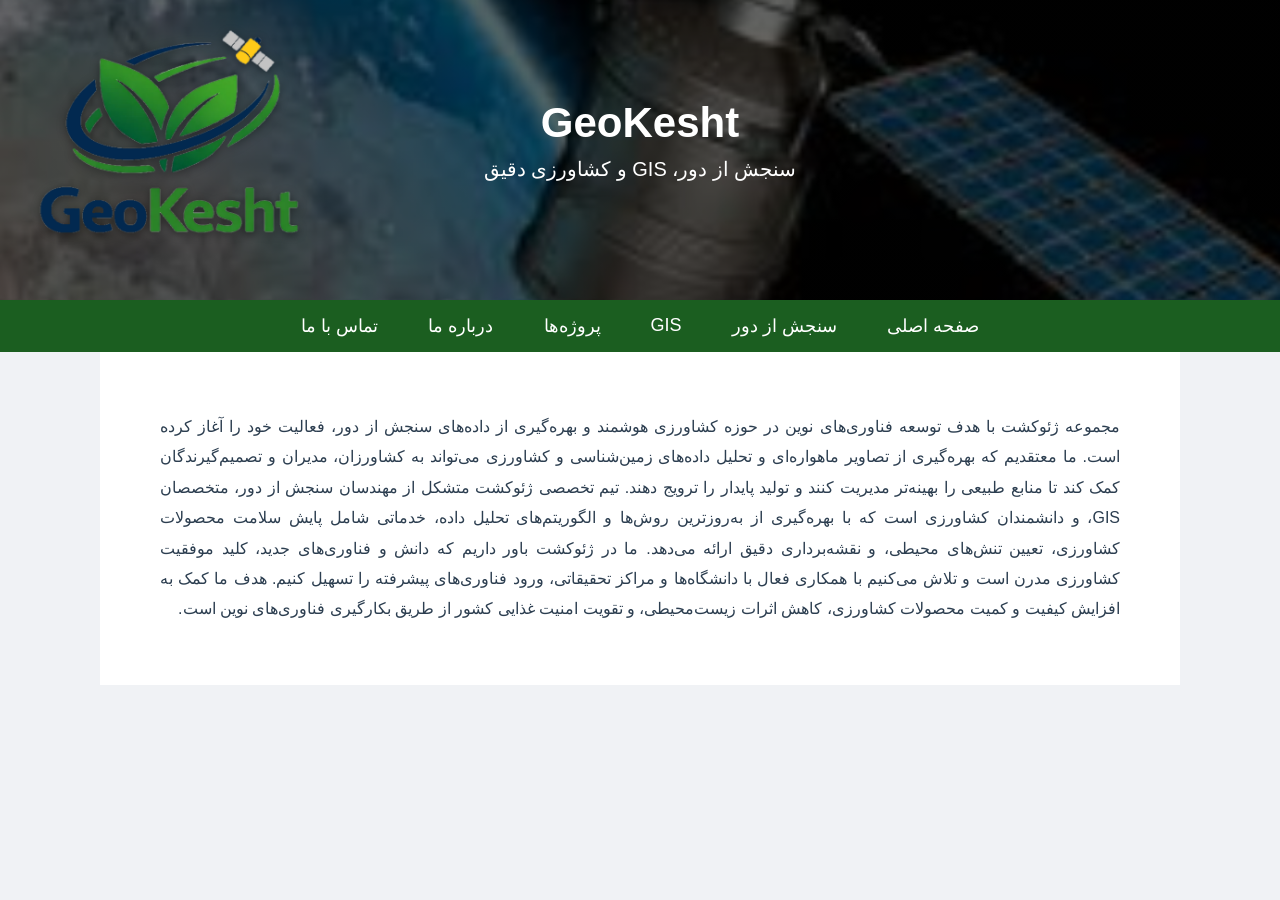
<file: about.html>
<!DOCTYPE html>
<html lang="fa" dir="rtl">
<head>
    <meta charset="UTF-8">
    <title>GeoKesht</title>
	<link rel="icon" href="favicon.png" type="image/png">
    <link rel="stylesheet" href="style.css">
	
</head>
<body>

<div class="header">
    <div class="logo-wrap">
        <img src="logo.png" alt="Logo" class="logo">
    </div>

    <div class="header-text">
        <h1>GeoKesht</h1>
        <p>سنجش از دور، GIS و کشاورزی دقیق</p>
    </div>
</div>

<nav>
    <ul>
        <li><a href="index.html">صفحه اصلی</a></li>
        <li><a href="remotesensing.html">سنجش از دور</a></li>
        <li><a href="gis.html">GIS</a></li>
        <li><a href="projects.html">پروژه‌ها</a></li>
        <li><a href="about.html">درباره ما</a></li>
        <li><a href="contact.html">تماس با ما</a></li>
    </ul>
</nav>

<section class="content">
<div class="intro-text">
    <p>مجموعه ژئوکشت با هدف توسعه فناوری‌های نوین در حوزه کشاورزی هوشمند و بهره‌گیری از داده‌های سنجش از دور، فعالیت خود را آغاز کرده است. ما معتقدیم که بهره‌گیری از تصاویر ماهواره‌ای و تحلیل داده‌های زمین‌شناسی و کشاورزی می‌تواند به کشاورزان، مدیران و تصمیم‌گیرندگان کمک کند تا منابع طبیعی را بهینه‌تر مدیریت کنند و تولید پایدار را ترویج دهند.

تیم تخصصی ژئوکشت متشکل از مهندسان سنجش از دور، متخصصان GIS، و دانشمندان کشاورزی است که با بهره‌گیری از به‌روزترین روش‌ها و الگوریتم‌های تحلیل داده، خدماتی شامل پایش سلامت محصولات کشاورزی، تعیین تنش‌های محیطی، و نقشه‌برداری دقیق ارائه می‌دهد.

ما در ژئوکشت باور داریم که دانش و فناوری‌های جدید، کلید موفقیت کشاورزی مدرن است و تلاش می‌کنیم با همکاری فعال با دانشگاه‌ها و مراکز تحقیقاتی، ورود فناوری‌های پیشرفته را تسهیل کنیم.

هدف ما کمک به افزایش کیفیت و کمیت محصولات کشاورزی، کاهش اثرات زیست‌محیطی، و تقویت امنیت غذایی کشور از طریق بکارگیری فناوری‌های نوین است.</h2>
   </p>
</div>
</section>
</body>
</html>
</file>
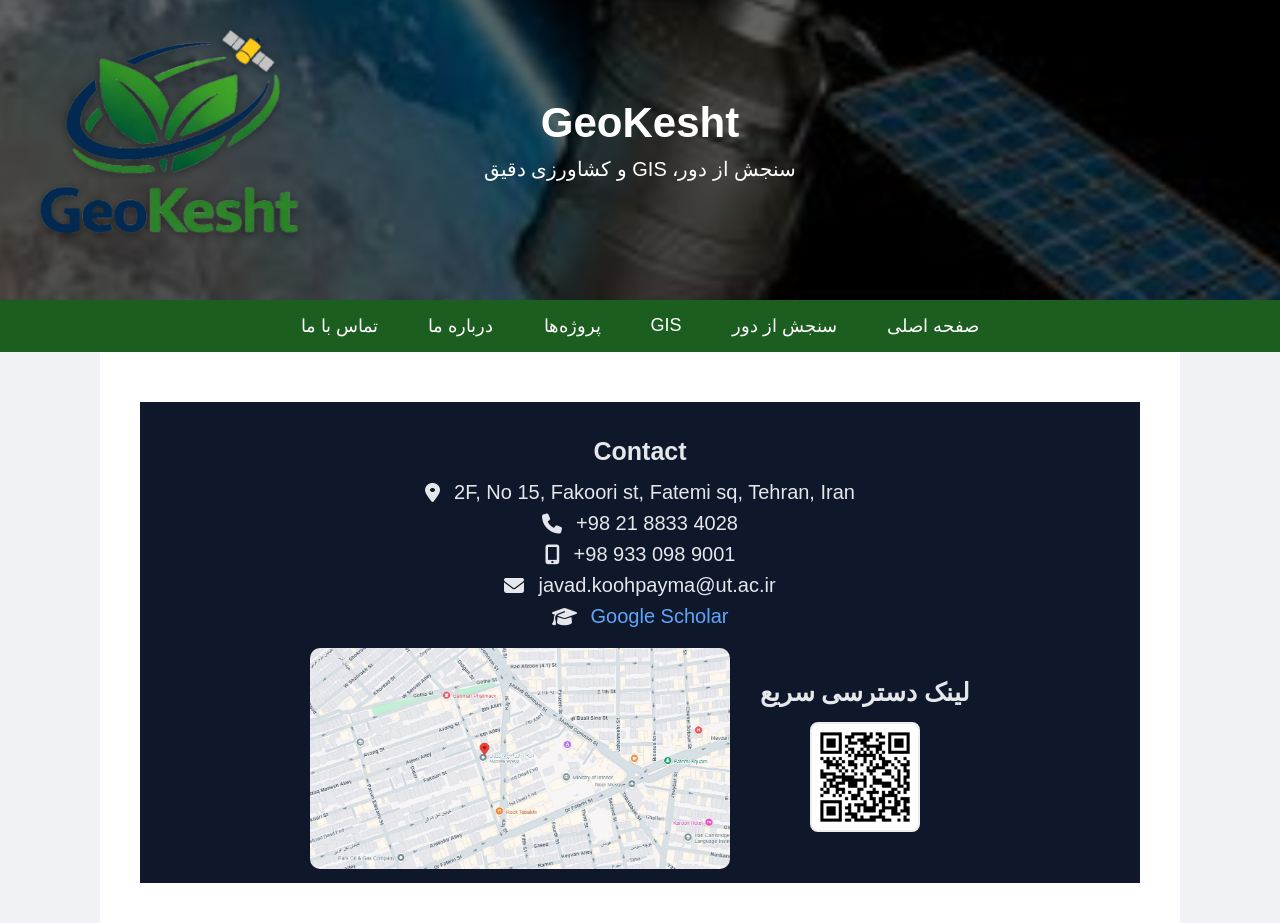
<file: contact.html>
<!DOCTYPE html>
<html lang="fa" dir="rtl">
<head>
    <meta charset="UTF-8">
    <title>GeoKesht</title>
	<link rel="icon" href="favicon.png" type="image/png">
    <link rel="stylesheet" href="style.css">
	<link rel="stylesheet" href="https://cdnjs.cloudflare.com/ajax/libs/font-awesome/6.4.0/css/all.min.css" />

	
</head>
<body>

<div class="header">
    <div class="logo-wrap">
        <img src="logo.png" alt="Logo" class="logo">
    </div>

    <div class="header-text">
        <h1>GeoKesht</h1>
        <p>سنجش از دور، GIS و کشاورزی دقیق</p>
    </div>
</div>

<nav >
            <ul>
                <li><a href="index.html" class="active">صفحه اصلی</a></li>
                <li><a href="remotesensing.html">سنجش از دور</a></li>
                <li><a href="gis.html">GIS</a></li>
                <li><a href="projects.html">پروژه‌ها</a></li>
                <li><a href="about.html">درباره ما</a></li>
                <li><a href="contact.html">تماس با ما</a></li>
            </ul>
        </nav>


</body>
</html>





<section class="content">


<footer class="contact-footer">

    <h3>Contact</h3>

    <p>
        <i class="fa-solid fa-location-dot"></i>
        2F, No 15, Fakoori st, Fatemi sq, Tehran, Iran
    </p>

    <p>
        <i class="fa-solid fa-phone"></i>
        +98 21 8833 4028
    </p>

    <p>
        <i class="fa-solid fa-mobile-screen-button"></i>
        +98 933 098 9001
    </p>

    <p>
        <i class="fa-solid fa-envelope"></i>
        javad.koohpayma@ut.ac.ir
    </p>

    <p>
        <i class="fa-solid fa-graduation-cap"></i>
        <a href="https://scholar.google.com/citations?user=ABWhAEcAAAAJ&hl=en" target="_blank">Google Scholar</a>
    </p>

    <div class="map-box">

        <a href="https://www.google.com/maps?q=35.72016,51.40021" target="_blank">
            <img src="company_location.jpg" alt="Company Location">
        </a>

        <div class="qr-container">
            <h3 style="margin-top:20px;">لینک دسترسی سریع</h3>
            <img src="qr_geokesht.png" alt="QR code to website">
        </div>

    </div>
</section>
</footer>
</file>
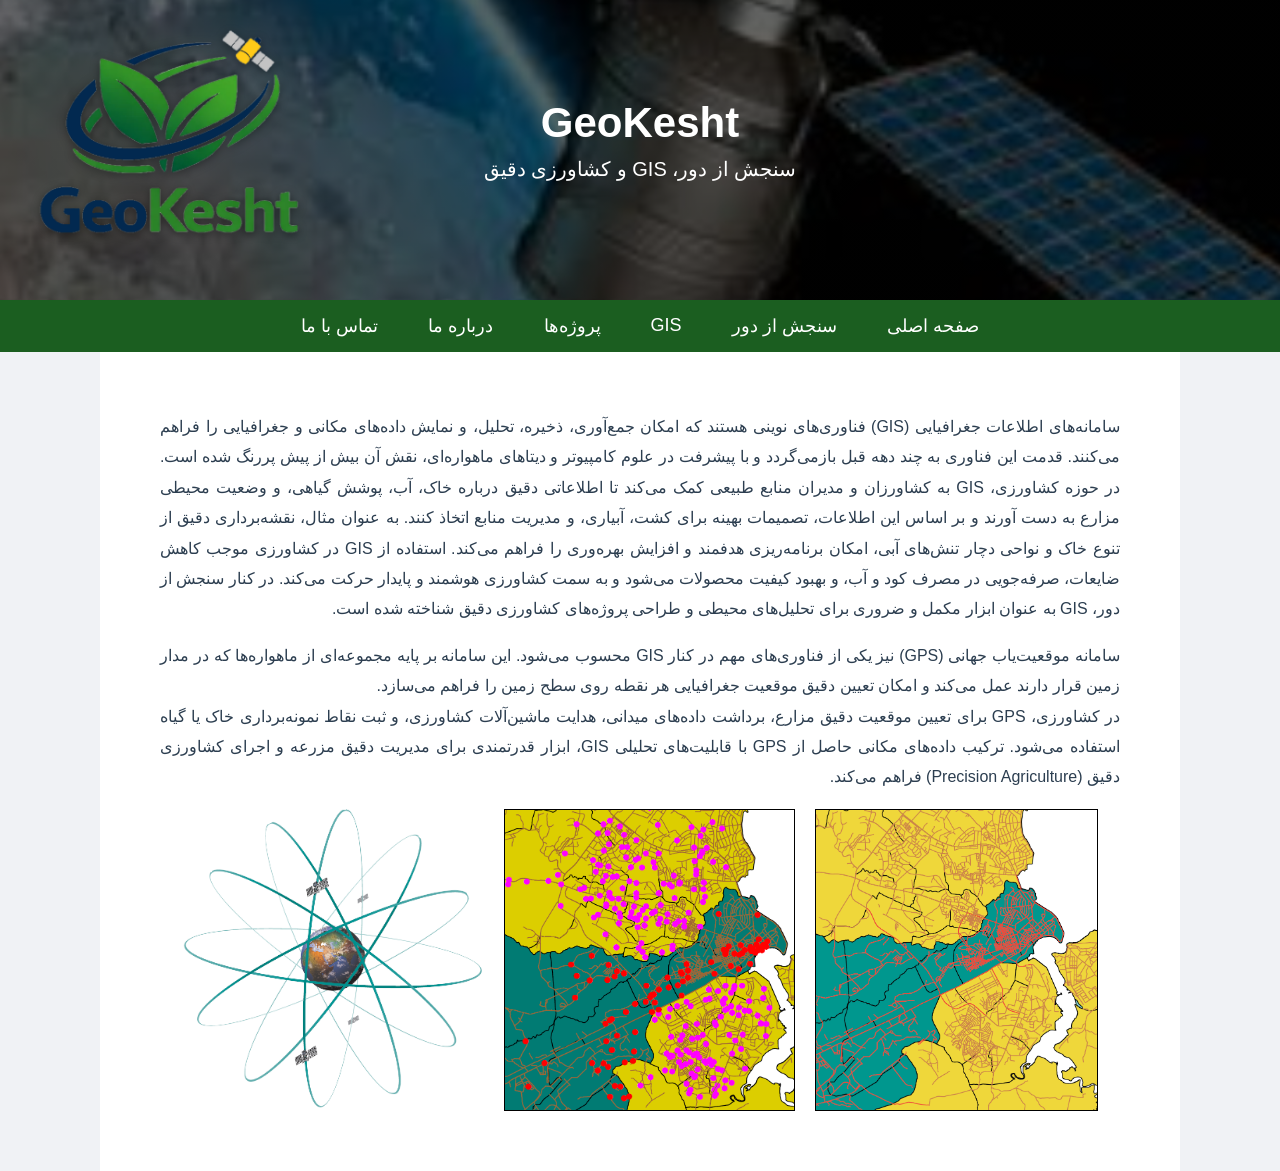
<file: gis.html>
<!DOCTYPE html>
<html lang="fa" dir="rtl">
<head>
    <meta charset="UTF-8">
    <title>GeoKesht</title>
	<link rel="icon" href="favicon.png" type="image/png">
    <link rel="stylesheet" href="style.css">
	
</head>
<body>

<div class="header">
    <div class="logo-wrap">
        <img src="logo.png" alt="Logo" class="logo">
    </div>

    <div class="header-text">
        <h1>GeoKesht</h1>
        <p>سنجش از دور، GIS و کشاورزی دقیق</p>
    </div>
</div>

<nav>
    <ul>
        <li><a href="index.html">صفحه اصلی</a></li>
        <li><a href="remotesensing.html">سنجش از دور</a></li>
        <li><a href="gis.html">GIS</a></li>
        <li><a href="projects.html">پروژه‌ها</a></li>
        <li><a href="about.html">درباره ما</a></li>
        <li><a href="contact.html">تماس با ما</a></li>
    </ul>
</nav>

<section class="content">
<div class="intro-text">
    <p>سامانه‌های اطلاعات جغرافیایی (GIS) فناوری‌های نوینی هستند که امکان جمع‌آوری، ذخیره، تحلیل، و نمایش داده‌های مکانی و جغرافیایی را فراهم می‌کنند. قدمت این فناوری به چند دهه قبل بازمی‌گردد و با پیشرفت در علوم کامپیوتر و دیتاهای ماهواره‌ای، نقش آن بیش از پیش پررنگ شده است.

در حوزه کشاورزی، GIS به کشاورزان و مدیران منابع طبیعی کمک می‌کند تا اطلاعاتی دقیق درباره خاک، آب، پوشش گیاهی، و وضعیت محیطی مزارع به دست آورند و بر اساس این اطلاعات، تصمیمات بهینه برای کشت، آبیاری، و مدیریت منابع اتخاذ کنند. به عنوان مثال، نقشه‌برداری دقیق از تنوع خاک و نواحی دچار تنش‌های آبی، امکان برنامه‌ریزی هدفمند و افزایش بهره‌وری را فراهم می‌کند.

استفاده از GIS در کشاورزی موجب کاهش ضایعات، صرفه‌جویی در مصرف کود و آب، و بهبود کیفیت محصولات می‌شود و به سمت کشاورزی هوشمند و پایدار حرکت می‌کند. در کنار سنجش از دور، GIS به عنوان ابزار مکمل و ضروری برای تحلیل‌های محیطی و طراحی پروژه‌های کشاورزی دقیق شناخته شده است.</h2>
   </p>
   <p>
   سامانه موقعیت‌یاب جهانی (GPS) نیز یکی از فناوری‌های مهم در کنار GIS محسوب می‌شود. این سامانه بر پایه مجموعه‌ای از ماهواره‌ها که در مدار زمین قرار دارند عمل می‌کند و امکان تعیین دقیق موقعیت جغرافیایی هر نقطه روی سطح زمین را فراهم می‌سازد.

<br>در کشاورزی، GPS برای تعیین موقعیت دقیق مزارع، برداشت داده‌های میدانی، هدایت ماشین‌آلات کشاورزی، و ثبت نقاط نمونه‌برداری خاک یا گیاه استفاده می‌شود. ترکیب داده‌های مکانی حاصل از GPS با قابلیت‌های تحلیلی GIS، ابزار قدرتمندی برای مدیریت دقیق مزرعه و اجرای کشاورزی دقیق (Precision Agriculture) فراهم می‌کند.
   </P>
   
   <div class="image-container">
	<img src="GIS1.png" alt="GIS 1" style="border: 1px solid black; padding: 0px;">
    <img src="GIS2.png" alt="GIS 2" style="border: 1px solid black;">
	<img src="GPS3.png" alt="GPS 3">
</div>
</div>
</section>

</body>
</html>
</file>
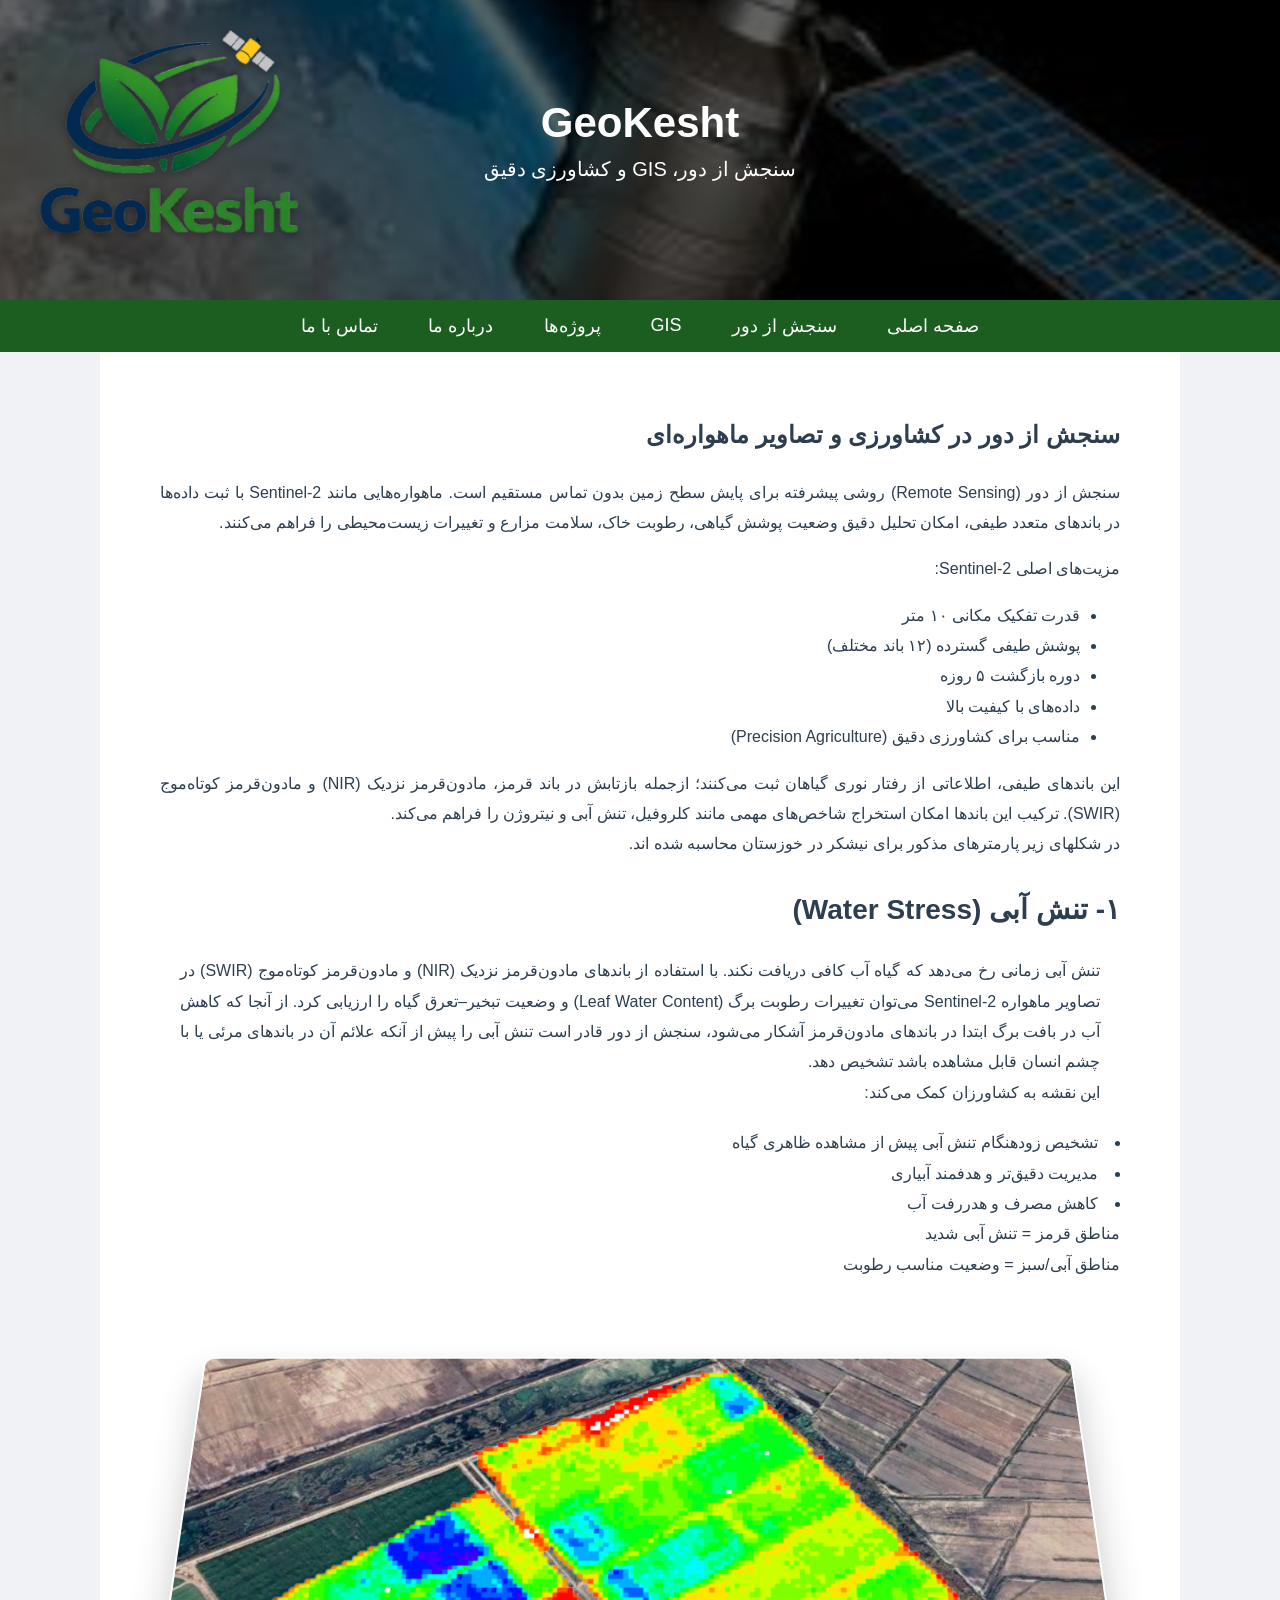
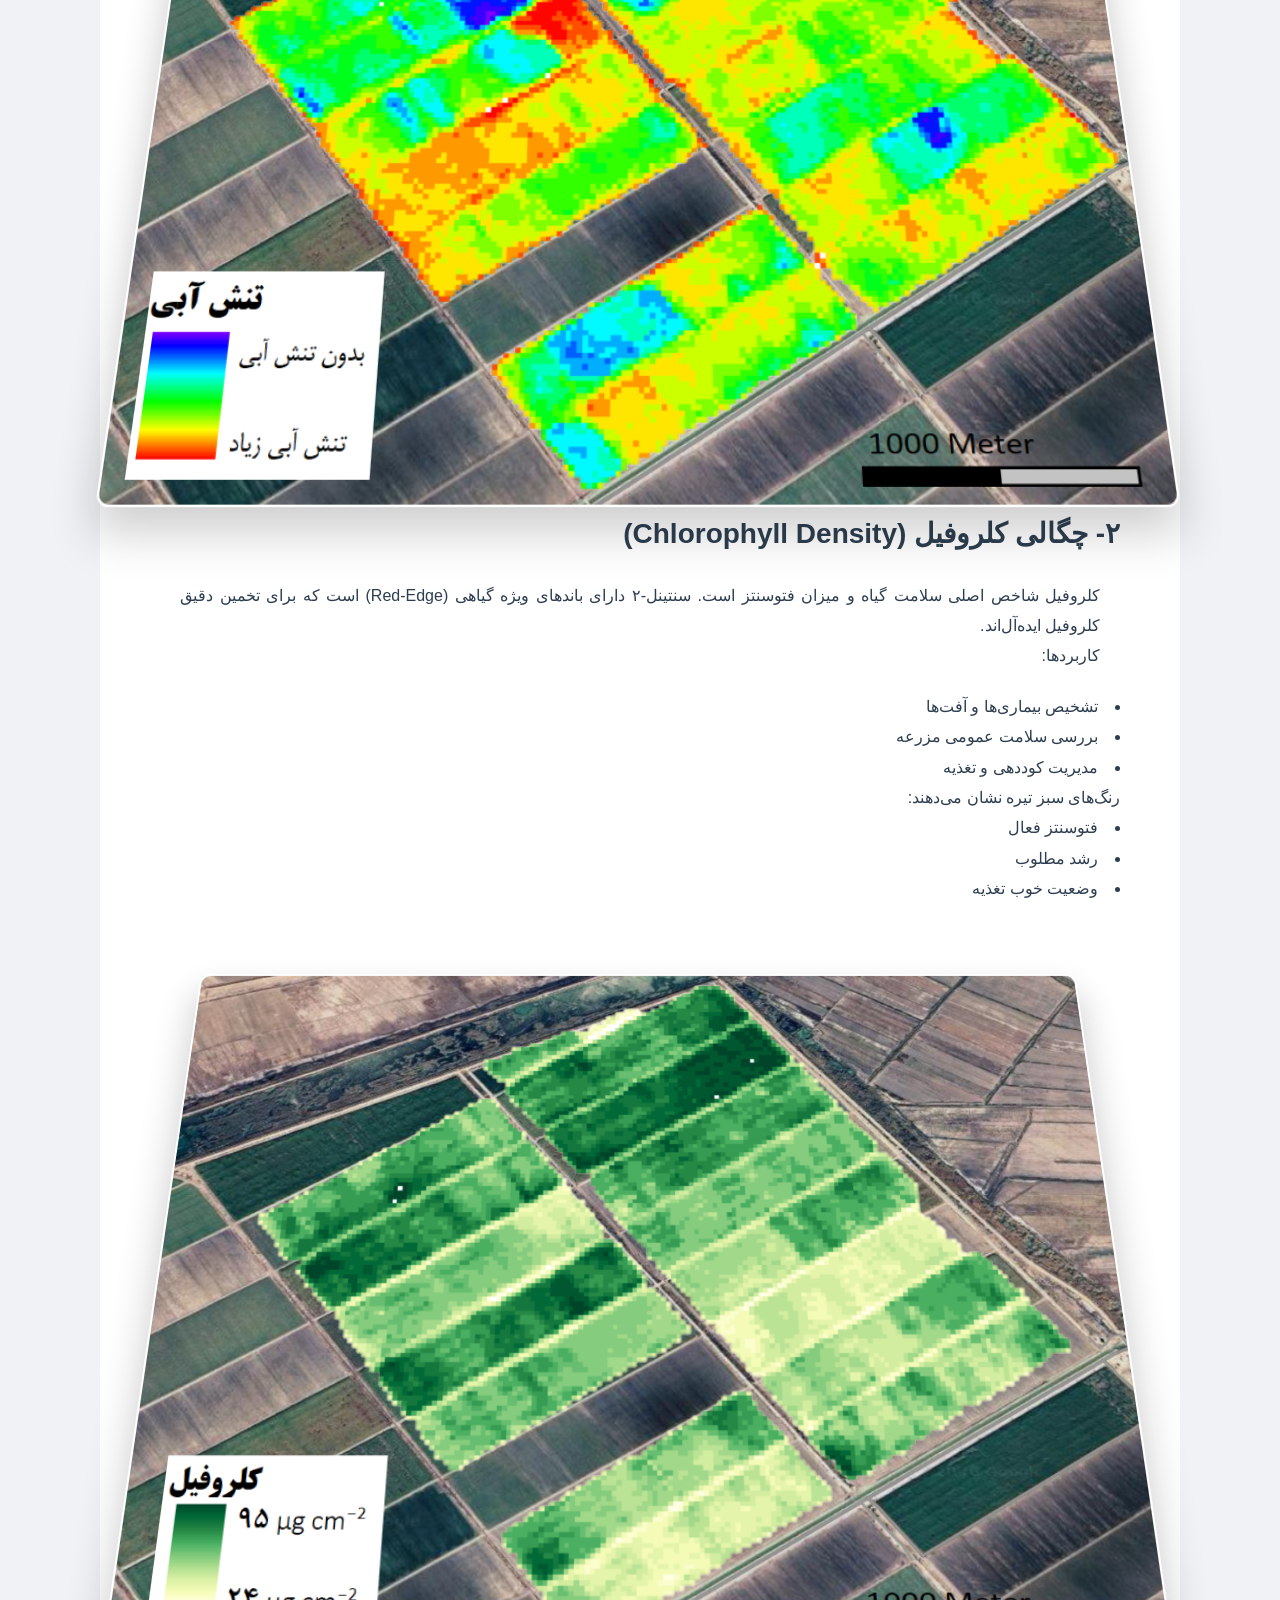
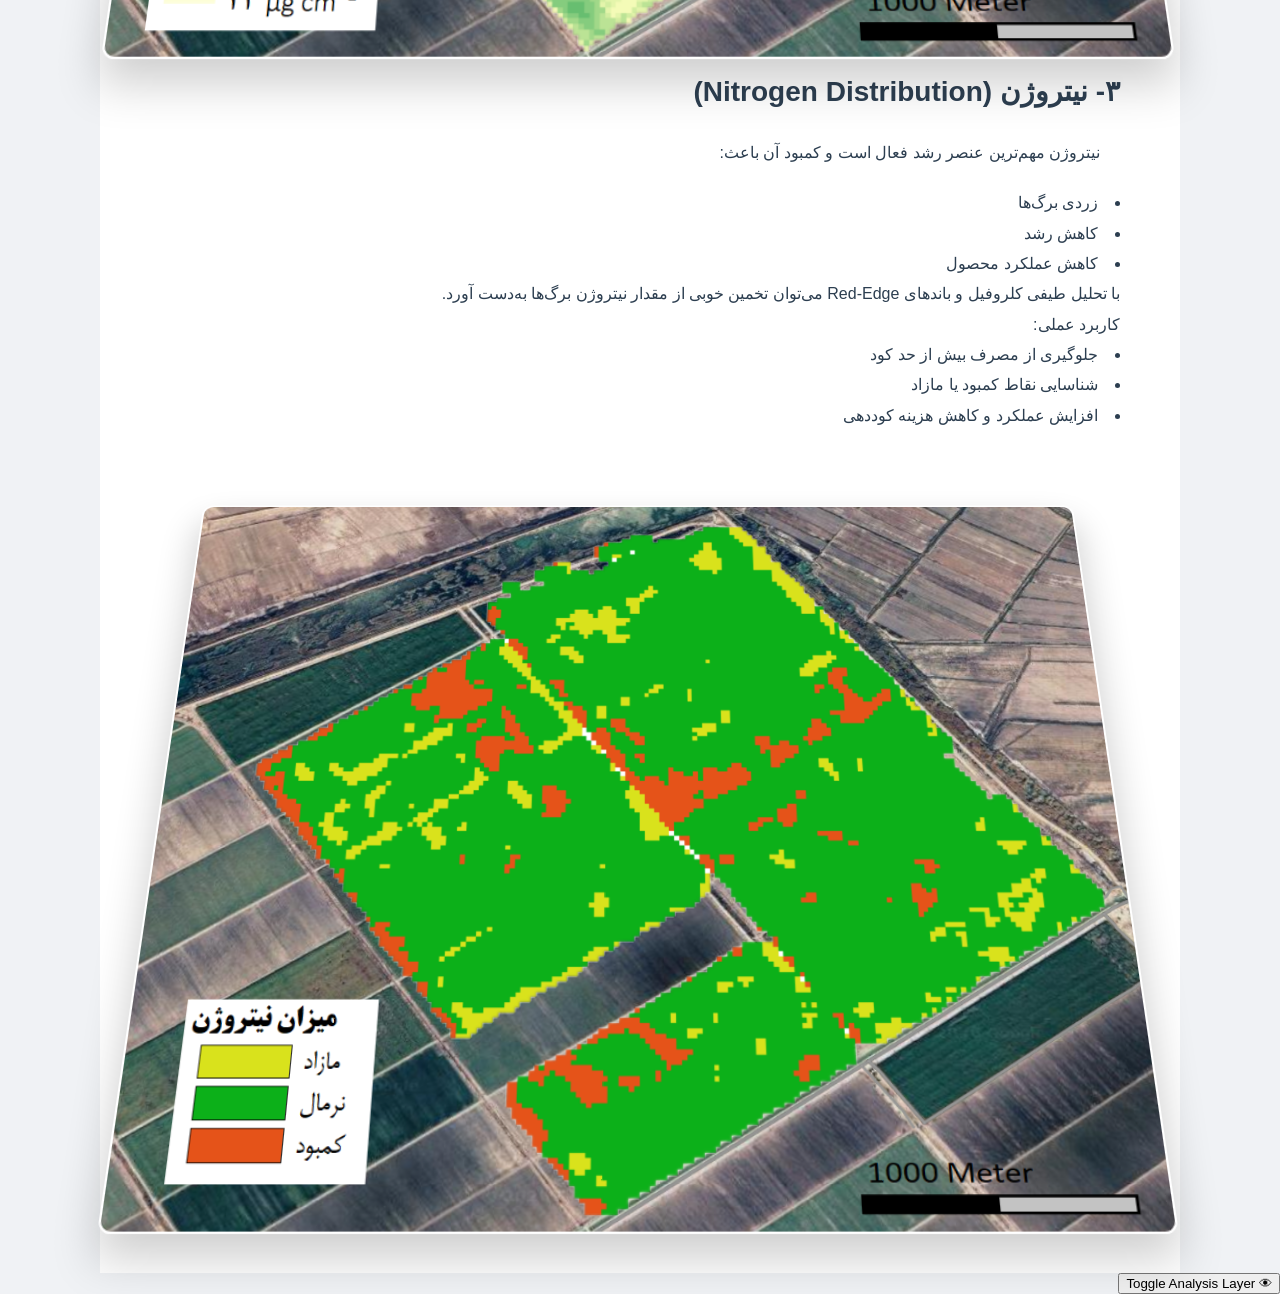
<file: projects.html>
<!DOCTYPE html>
<html lang="fa" dir="rtl">
<head>
    <meta charset="UTF-8">
    <title>GeoKesht</title>
	<link rel="icon" href="favicon.png" type="image/png">
    <link rel="stylesheet" href="style.css">
	
</head>
<body>

<div class="header">
    <div class="logo-wrap">
        <img src="logo.png" alt="Logo" class="logo">
    </div>

    <div class="header-text">
        <h1>GeoKesht</h1>
        <p>سنجش از دور، GIS و کشاورزی دقیق</p>
    </div>
</div>

<nav>
    <ul>
        <li><a href="index.html">صفحه اصلی</a></li>
        <li><a href="remotesensing.html">سنجش از دور</a></li>
        <li><a href="gis.html">GIS</a></li>
        <li><a href="projects.html">پروژه‌ها</a></li>
        <li><a href="about.html">درباره ما</a></li>
        <li><a href="contact.html">تماس با ما</a></li>
    </ul>
</nav>



<section class="content">

<div class="intro-text">
    <h1>سنجش از دور در کشاورزی و تصاویر ماهواره‌ای </h1>
    <p>
        سنجش از دور (Remote Sensing) روشی پیشرفته برای پایش سطح زمین بدون تماس مستقیم است.
        ماهواره‌هایی مانند Sentinel‑2 با ثبت داده‌ها در باندهای متعدد طیفی، امکان تحلیل دقیق وضعیت پوشش
        گیاهی، رطوبت خاک، سلامت مزارع و تغییرات زیست‌محیطی را فراهم می‌کنند.
    </p>

    <p>
        مزیت‌های اصلی Sentinel‑2:
    </p>
    <ul>
        <li>قدرت تفکیک مکانی ۱۰ متر</li>
        <li>پوشش طیفی گسترده (۱۲ باند مختلف)</li>
        <li>دوره بازگشت ۵ روزه</li>
        <li>داده‌های با کیفیت بالا</li>
        <li>مناسب برای کشاورزی دقیق (Precision Agriculture)</li>
    </ul>

    <p>
        این باندهای طیفی، اطلاعاتی از رفتار نوری گیاهان ثبت می‌کنند؛ ازجمله بازتابش در باند قرمز، مادون‌قرمز
        نزدیک (NIR) و مادون‌قرمز کوتاه‌موج (SWIR). ترکیب این باندها امکان استخراج شاخص‌های مهمی مانند
        کلروفیل، تنش آبی و نیتروژن را فراهم می‌کند.<br>
		در شکلهای زیر پارمترهای مذکور برای نیشکر در خوزستان محاسبه شده اند.
    </p>
</div>

	

    <div class="intro-text">
  <h2> ۱- تنش آبی (Water Stress) </h2>
  <p class="analysis-desc" >
      

تنش آبی زمانی رخ می‌دهد که گیاه آب کافی دریافت نکند. با استفاده از باندهای مادون‌قرمز نزدیک (NIR) و مادون‌قرمز کوتاه‌موج (SWIR) در تصاویر ماهواره Sentinel‑2 می‌توان تغییرات رطوبت برگ (Leaf Water Content) و وضعیت تبخیر–تعرق گیاه را ارزیابی کرد.

از آنجا که کاهش آب در بافت برگ ابتدا در باندهای مادون‌قرمز آشکار می‌شود، سنجش از دور قادر است تنش آبی را پیش از آنکه علائم آن در باندهای مرئی یا با چشم انسان قابل مشاهده باشد تشخیص دهد.
<br>این نقشه به کشاورزان کمک می‌کند:
<li>تشخیص زودهنگام تنش آبی پیش از مشاهده ظاهری گیاه</li>
<li>مدیریت دقیق‌تر و هدفمند آبیاری</li>
<li>کاهش مصرف و هدررفت آب</li>
مناطق قرمز = تنش آبی شدید <br>
مناطق آبی/سبز = وضعیت مناسب رطوبت
</p>

  <div class="map-bg">
    <img src="water_stress_sample.png" class="analysis-layer">
  </div>
</div>



     <div class="intro-text">
        <h2>۲- چگالی کلروفیل (Chlorophyll Density)</h2>
		<p class="analysis-desc">
 کلروفیل شاخص اصلی سلامت گیاه و میزان فتوسنتز است.

سنتینل‑۲ دارای باندهای ویژه گیاهی (Red-Edge) است که برای تخمین دقیق کلروفیل ایده‌آل‌اند.

<br>کاربردها:

<li>تشخیص بیماری‌ها و آفت‌ها</li>
<li>بررسی سلامت عمومی مزرعه</li>
<li>مدیریت کوددهی و تغذیه</li>
رنگ‌های سبز تیره نشان می‌دهند:

<li>فتوسنتز فعال</li>
<li>رشد مطلوب</li>
<li>وضعیت خوب تغذیه</li>
</p>
        <div class="map-bg">
            <img src="chlorophyll_sample.png" class="analysis-layer">
        </div>
    </div>

    <div class="intro-text">
        <h2>۳- نیتروژن (Nitrogen Distribution)</h2>
		<p class="analysis-desc">
   نیتروژن مهم‌ترین عنصر رشد فعال است و کمبود آن باعث:

<li>زردی برگ‌ها</li>
<li>کاهش رشد</li>
<li>کاهش عملکرد محصول</li>
با تحلیل طیفی کلروفیل و باندهای Red-Edge می‌توان تخمین خوبی از مقدار نیتروژن برگ‌ها به‌دست آورد.

<br>کاربرد عملی:

<li>جلوگیری از مصرف بیش از حد کود</li>
<li> شناسایی نقاط کمبود یا مازاد</li>
<li>افزایش عملکرد و کاهش هزینه کوددهی</li>
</p>

        <div class="map-bg">
            <img src="nitrogen_sample.png" class="analysis-layer">
        </div>
    </div>


</section>
<button id="toggleBlend">👁 Toggle Analysis Layer</button>
<script>

    // دکمه کلی - همان قبلی
    let isBlended = false;   // پیش فرض: غیر شفاف
    const button = document.getElementById("toggleBlend");
    const images = document.querySelectorAll(".analysis-layer");

    button.onclick = function() {
        isBlended = !isBlended;

        images.forEach(img => {
            img.style.mixBlendMode = isBlended ? "multiply" : "normal";
        });

        button.style.background = isBlended ? "#27ae60" : "#2c3e50";
        button.innerText = isBlended ? "👁 Analysis Mode (ON)" : "🗺 Satellite Only (OFF)";
    };

    // کلیک روی هر عکس → فقط همان یکی شفاف/غیرشفاف شود
    images.forEach(img => {
        img.addEventListener("click", function() {
            if (img.style.mixBlendMode === "multiply") {
                img.style.mixBlendMode = "normal";     // غیر شفاف
            } else {
                img.style.mixBlendMode = "multiply";   // شفاف
            }
        });
    });

</script>


</body>
</html>
</file>
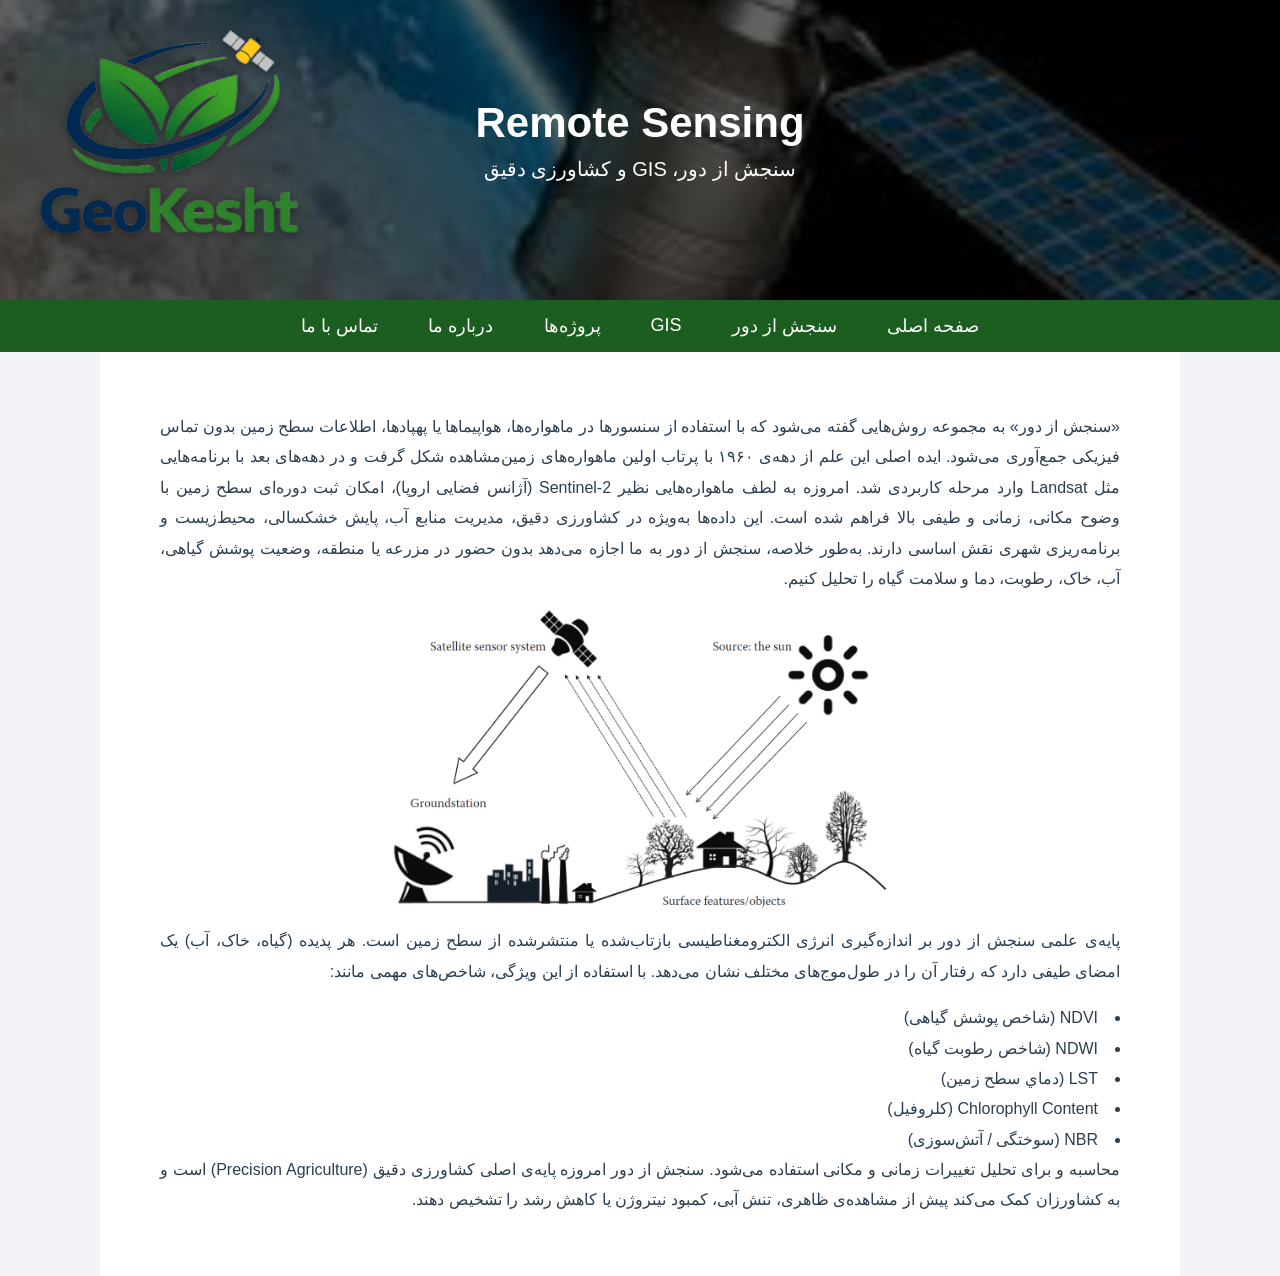
<file: remotesensing.html>
<!DOCTYPE html>
<html lang="fa" dir="rtl">
<head>
    <meta charset="UTF-8">
    <title>GeoKesht</title>
	<link rel="icon" href="favicon.png" type="image/png">
    <link rel="stylesheet" href="style.css">
	
</head>
<body>

<div class="header">
    <div class="logo-wrap">
        <img src="logo.png" alt="Logo" class="logo">
    </div>

    <div class="header-text">
        <h1>Remote Sensing</h1>
        <p>سنجش از دور، GIS و کشاورزی دقیق</p>
    </div>
</div>

<nav>
    <ul>
        <li><a href="index.html">صفحه اصلی</a></li>
        <li><a href="remotesensing.html">سنجش از دور</a></li>
        <li><a href="gis.html">GIS</a></li>
        <li><a href="projects.html">پروژه‌ها</a></li>
        <li><a href="about.html">درباره ما</a></li>
        <li><a href="contact.html">تماس با ما</a></li>
    </ul>
</nav>

<section class="content">
    <div class="intro-text">
    
    <p>
        «سنجش از دور» به مجموعه روش‌هایی گفته می‌شود که با استفاده از سنسورها در ماهواره‌ها، هواپیماها یا پهپادها، اطلاعات سطح زمین بدون تماس فیزیکی جمع‌آوری می‌شود.

ایده اصلی این علم از دهه‌ی ۱۹۶۰ با پرتاب اولین ماهواره‌های زمین‌مشاهده شکل گرفت و در دهه‌های بعد با برنامه‌هایی مثل Landsat وارد مرحله کاربردی شد.

امروزه به لطف ماهواره‌هایی نظیر Sentinel‑2 (آژانس فضایی اروپا)، امکان ثبت دوره‌ای سطح زمین با وضوح مکانی، زمانی و طیفی بالا فراهم شده است. این داده‌ها به‌ویژه در کشاورزی دقیق، مدیریت منابع آب، پایش خشکسالی، محیط‌زیست و برنامه‌ریزی شهری نقش اساسی دارند.

به‌طور خلاصه، سنجش از دور به ما اجازه می‌دهد بدون حضور در مزرعه یا منطقه، وضعیت پوشش گیاهی، آب، خاک، رطوبت، دما و سلامت گیاه را تحلیل کنیم.
    </p>
<div class="image-container">
    <img src="Remote_Sensing2.png" alt="Remote Sensing 2" >
</div>
    

    <p>
        پایه‌ی علمی سنجش از دور بر اندازه‌گیری انرژی الکترومغناطیسی بازتاب‌شده یا منتشرشده از سطح زمین است. هر پدیده (گیاه، خاک، آب) یک امضای طیفی دارد که رفتار آن را در طول‌موج‌های مختلف نشان می‌دهد. با استفاده از این ویژگی، شاخص‌های مهمی مانند:

<li>NDVI (شاخص پوشش گیاهی)</li>
<li>NDWI (شاخص رطوبت گیاه)</li>
<li>LST (دماي سطح زمین)</li>
<li>Chlorophyll Content (کلروفیل)</li>
<li>NBR (سوختگی / آتش‌سوزی)</li>
محاسبه و برای تحلیل تغییرات زمانی و مکانی استفاده می‌شود.

سنجش از دور امروزه پایه‌ی اصلی کشاورزی دقیق (Precision Agriculture) است و به کشاورزان کمک می‌کند پیش از مشاهده‌ی ظاهری، تنش آبی، کمبود نیتروژن یا کاهش رشد را تشخیص دهند.
    </p>
</div>

</section>

</body>
</html>
</file>
<file: style.css>
/* ===================== */
/* BASE STYLES */
/* ===================== */

body {
    margin: 0;
    /* font-family: "B Mitra", 'Segoe UI', Tahoma, Geneva, Verdana, sans-serif; */
	font-family:  sans-serif;
    background: #f0f2f5;
    direction: rtl;
}

/* ===================== */
/* HEADER */
/* ===================== */

.header {
    position: relative;
    height: 300px;
    background: linear-gradient(rgba(0,0,0,0.6), rgba(0,0,0,0.6)), url("header_satellite.jpg");
    background-size: cover;
    background-position: center;
    display: flex;
    align-items: center;
    justify-content: center;
    text-align: center;
    color: white;
}

.header-text h1 {
    margin: 0;
    font-size: 42px;
}

.header-text p {
    margin-top: 10px;
    font-size: 20px;
}

/* LOGO */

.logo-wrap {
    position: absolute;
    top: 20px;
    left: 20px;
    z-index: 10;
}

.logo {
    width: clamp(120px, 12vw, 220px);
    height: auto;
    max-width: 100%;
    object-fit: contain;
    display: block;
}

/* ===================== */
/* NAVIGATION */
/* ===================== */

nav {
    background: #1b5e20;
}

nav ul {
    list-style: none;
    margin: 0;
    padding: 0;
    display: flex;
    justify-content: center;
}

nav ul li a {
    display: block;
    padding: 15px 25px;
    color: white;
    text-decoration: none;
    font-size: 18px;
}

nav ul li a:hover {
    background: #388e3c;
}

/* ===================== */
/* CONTENT */
/* ===================== */

.content {
    padding: 40px;
    max-width: 1000px;
    margin: auto;
    background: white;
}

.container {
    max-width: 1000px;
    margin: 50px auto;
    padding: 0 20px;
}

/* ===================== */
/* INTRO & TEXT */
/* ===================== */

.intro-text,
.analysis-desc {
    direction: rtl;
    text-align: justify;
    max-width: 1200px;
    margin: 20px auto;
    padding: 0 20px;
    line-height: 1.9;
    color: #2c3e50;
}

.intro-text h2 {
    text-align: right;
    margin-bottom: 10px;
    font-size: 28px;
}

.block-desc {
    max-width: 1200px;
    margin: 8px auto 12px;
    padding: 0 10px;
    font-size: 15px;
    line-height: 1.8;
    color: #444;
}

/* ===================== */
/* IMAGE BLOCKS */
/* ===================== */

.image-block {
    margin-bottom: 60px;
}

.image-block h2 {
    margin-bottom: 15px;
    color: #2c3e50;
    border-left: 5px solid #27ae60;
    padding-left: 15px;
}

/* ===================== */
/* MAP SECTION */
/* ===================== */

.map-bg {
    width: 100%;
    background-image: url("satellite_underlay.jpg");
    background-size: 100% 100%;
    background-repeat: no-repeat;
    border-radius: 12px;
    border: 2px solid #fff;
    overflow: hidden;
    box-shadow: 0 20px 40px rgba(0,0,0,0.2);
    transform: perspective(1200px) rotateX(20deg);
    transition: transform 0.5s ease, box-shadow 0.5s ease;
}

.map-bg:hover {
    transform: perspective(1200px) rotateX(0deg) scale(1.02);
    box-shadow: 0 30px 60px rgba(0,0,0,0.3);
}

.map-bg img {
    display: block;
    width: 100%;
    height: auto;
}

/* ===================== */
/* ANALYSIS IMAGE */
/* ===================== */

.analysis-layer {
    display: block;
    width: 100%;
    height: auto;
    border-radius: 12px;
    box-shadow: 0 12px 30px rgba(0, 0, 0, 0.35);
    transition: transform 0.3s ease, box-shadow 0.3s ease;
}

.analysis-layer:hover {
    transform: translateY(-4px) scale(1.01);
    box-shadow: 0 18px 40px rgba(0, 0, 0, 0.45);
}

/* ===================== */
/* CONTACT FOOTER */
/* ===================== */
.contact-footer a {
    color: #60a5fa;
    text-decoration: none;
}

.contact-footer a:hover {
    text-decoration: underline;
}


.contact-footer{
    margin-top:10px;
    padding:10px 10px;
    background:#0f172a;
    color:#e5e7eb;
    text-align:center;
    font-family:Arial, sans-serif;
	 direction: ltr;
}

.contact-footer h3{
    margin-bottom:15px;
    font-size:25px;
}


.contact-footer p {
	margin:6px 0;
    font-size:20px;
    display: flex;
    align-items: center;
    justify-content: center;
    gap: 14px;   /* فاصله بیشتر بین آیکن و متن */
    margin: 8px 0;
}




/* ===================== */
/* MAP & QR */
/* ===================== */

.map-box {
    display: flex;
    justify-content: center;
    align-items: flex-start;
    gap: 30px;
    margin-top: 20px;
    flex-wrap: wrap;
}

.map-box img {
    width: 100%;
    max-width: 420px;
    border-radius: 10px;
    transition: 0.3s;
}

.map-box img:hover {
    transform: scale(1.03);
}

.qr-container {
    text-align: center;
    margin-top: 10px;
}

.qr-container img {
    width: 90px;
    border: 2px solid #eee;
    border-radius: 8px;
    padding: 8px;
    background: white;
}

/* ===================== */
/* FOOTER */
/* ===================== */

footer {
    text-align: center;
    padding: 20px;
    background: #ddd;
    margin-top: 40px;
}

/* ===================== */
/* RESPONSIVE */
/* ===================== */

@media (max-width: 600px) {

    .header {
        height: 220px;
        padding-top: 50px;
    }

    .header-text h1 {
        font-size: 28px;
    }

    .header-text p {
        font-size: 16px;
    }

    .logo-wrap {
        top: 10px;
        left: 10px;
    }

    .logo {
        width: 90px !important;
    }

}




.image-container {
  display: flex;
  justify-content: center; /* اگر بخواهی وسط صفحه باشد */
  gap: 20px;              /* فاصله بین تصاویر */
  flex-wrap: wrap;        /* بسیار مهم، اجازه می‌دهد وقتی جا نیست، تصاویر بروند زیر هم */
}

.image-container img {
  height: 300px;
  width: auto;
  max-width: 100%;       /* باعث می‌شود وقتی صفحه کوچک شد عرض تصویر بیش از اندازه container نشود */
  object-fit: contain;   /* حفظ نسبت و نمایش کامل */
}

/* وقتی صفحه خیلی کوچک‌تر شد، ارتفاع تصاویر کمتر شود */
@media (max-width: 650px) {
  .image-container img {
    height: 200px;  /* یا هر اندازه که متناسب باشه */
  }
}



/* ---- Modern Header ---- */
.main-header {
    background: linear-gradient(135deg, #0a4a2f, #0e6b43);
    padding: 15px 0;
    color: #fff;
    box-shadow: 0 4px 15px rgba(0,0,0,0.2);
}

.header-container {
    width: 90%;
    max-width: 1200px;
    margin: auto;
    display: flex;
    align-items: center;
    justify-content: space-between;
}

.logo-area {
    display: flex;
    align-items: center;
    gap: 15px;
}

.logo {
    width: 300px;
    height: auto;
    filter: drop-shadow(0 2px 5px rgba(0,0,0,0.4));
}

.title-group h1 {
    font-size: 28px;
    margin: 0;
    font-weight: bold;
}

.title-group p {
    margin: 0;
    font-size: 14px;
    opacity: 0.9;
}



/* Hover underline animation */
.nav a::after {
    content: "";
    position: absolute;
    right: 0;
    bottom: -3px;
    width: 0%;
    height: 2px;
    background: #ffffff;
    transition: width 0.3s;
}

.nav a:hover::after {
    width: 100%;
}

.nav a.active {
    font-weight: bold;
    color: #e0ffe9;
}

/* ---- Responsive ---- */
@media(max-width: 850px) {
    .header-container {
        flex-direction: column;
        text-align: center;
        gap: 15px;
    }

    .nav ul {
        flex-wrap: wrap;
        justify-content: center;
        gap: 15px;
    }
}

@media(max-width: 500px) {
    .title-group h1 {
        font-size: 22px;
    }
    .logo {
        width: 55px;
    }
}


/* ===================== */
/* فقط افزایش فونت متن‌ها در موبایل - بدون دستکاری نویگیشن یا چیدمان */
/* ===================== */

@media (max-width: 768px) {
    /* فقط همین کلاس‌های متنی را هدف می‌گیریم */
    .intro-text,
    .analysis-desc,
    .block-desc,
    .intro-text p,
    .analysis-desc p,
    .block-desc p,
    .content p,
    .container p {
        font-size: 19px !important;
        line-height: 1.7 !important;
        text-align: justify !important;
    }

    /* در صورت وجود پاراگراف در بخش‌های دیگر (مثلاً در image-block) */
    .image-block p,
    .map-box ~ p {
        font-size: 19px !important;
        line-height: 1.7 !important;
    }
}
</file>
